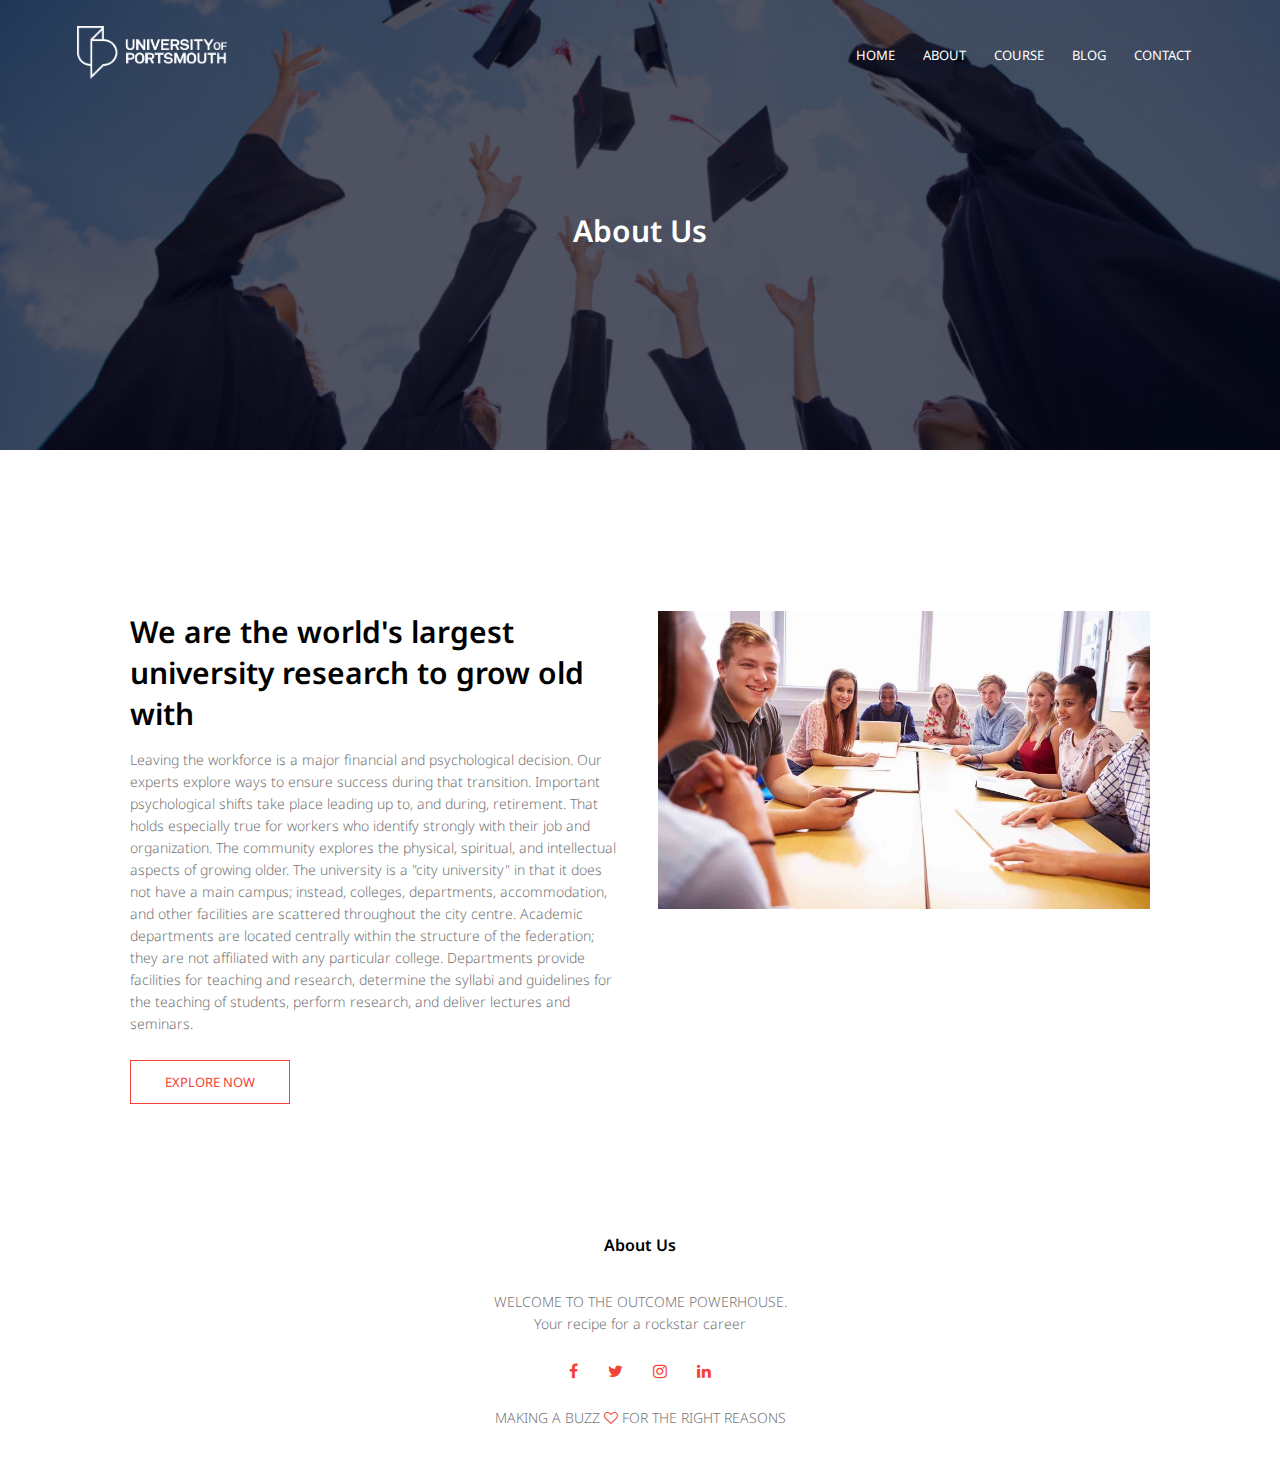
<file: about.html>
<!DOCTYPE html>
<html lang="en">
  <head>
    <meta charset="UTF-8" />
    <meta http-equiv="X-UA-Compatible" content="IE=edge" />
    <meta name="viewport" content="width=device-width, initial-scale=1.0" />
    <title>universeWeb</title>
    <link rel="stylesheet" href="style.css" />
    <link rel="preconnect" href="https://fonts.googleapis.com" />
    <link rel="preconnect" href="https://fonts.gstatic.com" crossorigin />
    <link
      href="https://fonts.googleapis.com/css2?family=Noto+Sans:wght@200;300;400;600;700&display=swap"
      rel="stylesheet"
    />
    <link
      href="https://stackpath.bootstrapcdn.com/font-awesome/4.7.0/css/font-awesome.min.css"
      rel="stylesheet"
    />
  </head>
  <body>
    <section class="sub-header">
      <nav>
        <a href="index.html"
          ><img src="357-3570284_18-dec-2017-white-university-logo-png.png"
        /></a>
        <div class="nav-links" id="navLinks">
          <i class="fa fa-times" onclick="hideMenu()"></i>
          <ul>
            <li><a href="index.html">HOME</a></li>
            <li><a href="about.html">ABOUT</a></li>
            <li><a href="course.html">COURSE</a></li>
            <li><a href="blog.html">BLOG</a></li>
            <li><a href="contact.html">CONTACT</a></li>
          </ul>
        </div>
        <i class="fa fa-bars" onclick="showMenu()"></i>
      </nav>
      <h1>About Us</h1>
    </section>

    <section class="about-us">
      <div class="row">
        <div class="about-col">
          <h1>
            We are the world's largest university research to grow old with
          </h1>
          <p>
            Leaving the workforce is a major financial and psychological
            decision. Our experts explore ways to ensure success during that
            transition. Important psychological shifts take place leading up to,
            and during, retirement. That holds especially true for workers who
            identify strongly with their job and organization. The community
            explores the physical, spiritual, and intellectual aspects of
            growing older. The university is a "city university" in that it does
            not have a main campus; instead, colleges, departments,
            accommodation, and other facilities are scattered throughout the
            city centre. Academic departments are located centrally within the
            structure of the federation; they are not affiliated with any
            particular college. Departments provide facilities for teaching and
            research, determine the syllabi and guidelines for the teaching of
            students, perform research, and deliver lectures and seminars.
          </p>
          <a href="" class="hero-btn red-btn">EXPLORE NOW</a>
        </div>
        <div class="about-col">
          <img src="standard_1800x1090_group-of-students-working.jpg" />
        </div>
      </div>
    </section>

    <section class="footer">
      <h4>About Us</h4>
      <p>
        WELCOME TO THE OUTCOME POWERHOUSE.<br />Your recipe for a rockstar
        career
      </p>
      <div class="icons">
        <a href="https://www.facebook.com/profile.php?id=100008936927567"
          ><i class="fa fa-facebook"></i
        ></a>
        <a href="https://twitter.com/Nirnay_Majumder"
          ><i class="fa fa-twitter"></i
        ></a>
        <a href="https://www.instagram.com/nir.nay/"
          ><i class="fa fa-instagram"></i
        ></a>
        <a href="https://www.linkedin.com/in/nirnay-majumder-768460225/"
          ><i class="fa fa-linkedin"></i
        ></a>
      </div>
      <p>MAKING A BUZZ <i class="fa fa-heart-o"></i> FOR THE RIGHT REASONS</p>
    </section>

    <script src="app.js"></script>
    <script src="https://smtpjs.com/v3/smtp.js"></script>
  </body>
</html>
</file>
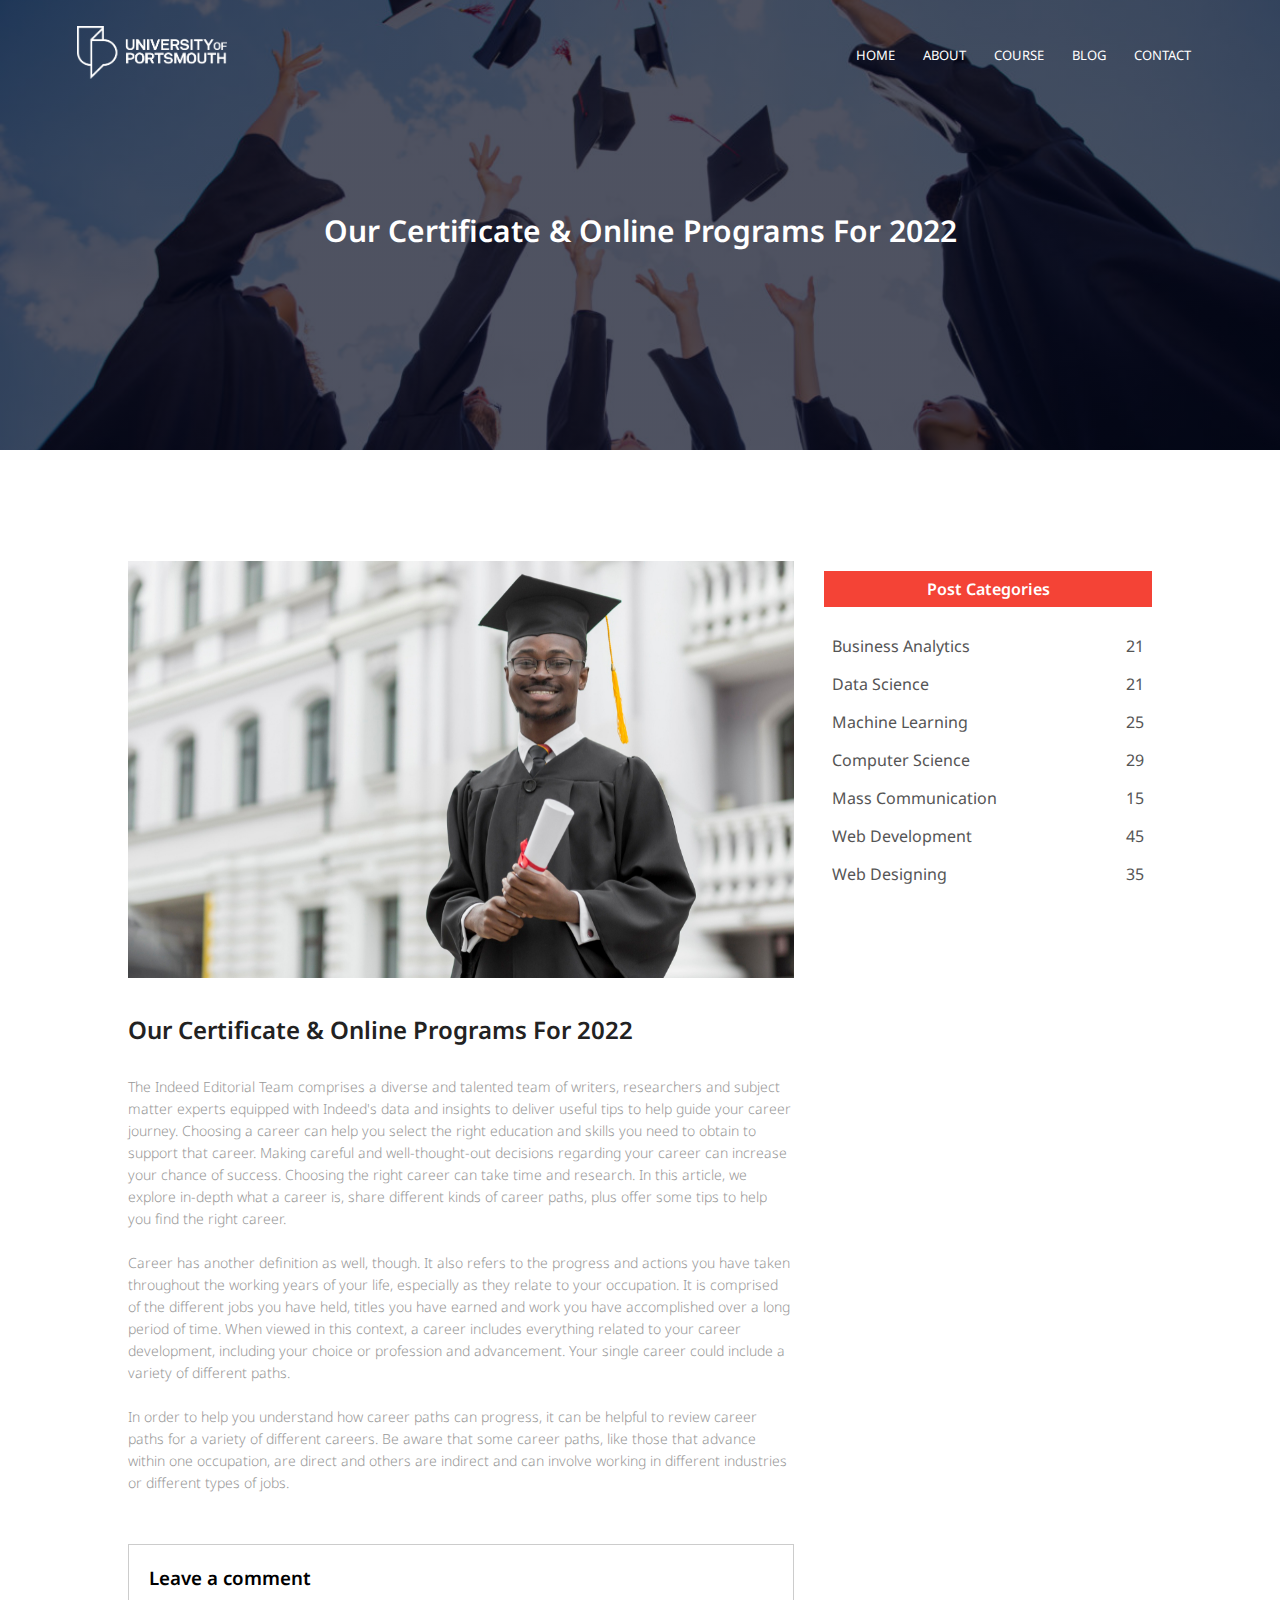
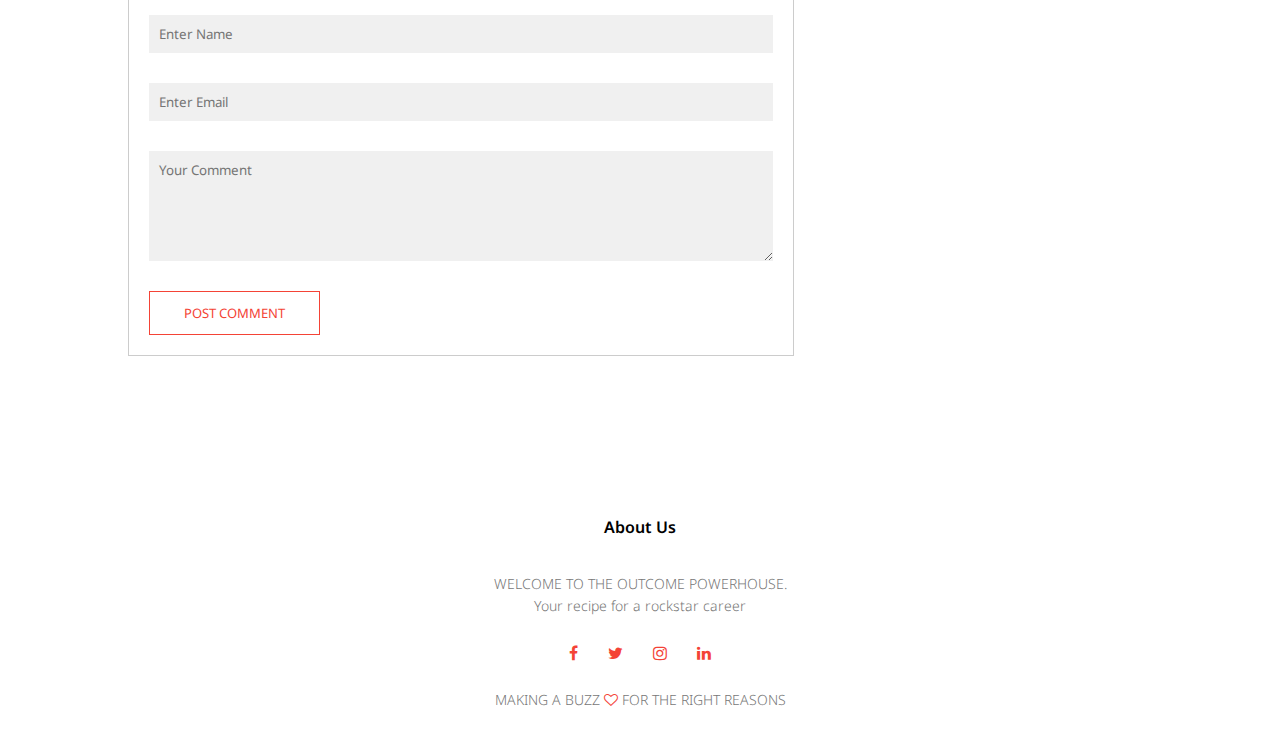
<file: blog.html>
<!DOCTYPE html>
<html lang="en">
  <head>
    <meta charset="UTF-8" />
    <meta http-equiv="X-UA-Compatible" content="IE=edge" />
    <meta name="viewport" content="width=device-width, initial-scale=1.0" />
    <title>universeWeb</title>
    <link rel="stylesheet" href="style.css" />
    <link rel="preconnect" href="https://fonts.googleapis.com" />
    <link rel="preconnect" href="https://fonts.gstatic.com" crossorigin />
    <link
      href="https://fonts.googleapis.com/css2?family=Noto+Sans:wght@200;300;400;600;700&display=swap"
      rel="stylesheet"
    />
    <link
      href="https://stackpath.bootstrapcdn.com/font-awesome/4.7.0/css/font-awesome.min.css"
      rel="stylesheet"
    />
  </head>
  <body>
    <section class="sub-header">
      <nav>
        <a href="index.html"
          ><img src="357-3570284_18-dec-2017-white-university-logo-png.png"
        /></a>
        <div class="nav-links" id="navLinks">
          <i class="fa fa-times" onclick="hideMenu()"></i>
          <ul>
            <li><a href="index.html">HOME</a></li>
            <li><a href="about.html">ABOUT</a></li>
            <li><a href="course.html">COURSE</a></li>
            <li><a href="blog.html">BLOG</a></li>
            <li><a href="contact.html">CONTACT</a></li>
          </ul>
        </div>
        <i class="fa fa-bars" onclick="showMenu()"></i>
      </nav>
      <h1>Our Certificate & Online Programs For 2022</h1>
    </section>

    <section class="blog-content">
      <div class="row">
        <div class="blog-left">
          <img src="Scholarships-for-Low-Income-College-Students.jpg" />
          <h2>Our Certificate & Online Programs For 2022</h2>
          <p>
            The Indeed Editorial Team comprises a diverse and talented team of
            writers, researchers and subject matter experts equipped with
            Indeed's data and insights to deliver useful tips to help guide your
            career journey. Choosing a career can help you select the right
            education and skills you need to obtain to support that career.
            Making careful and well-thought-out decisions regarding your career
            can increase your chance of success. Choosing the right career can
            take time and research. In this article, we explore in-depth what a
            career is, share different kinds of career paths, plus offer some
            tips to help you find the right career.
          </p>
          <br />
          <p>
            Career has another definition as well, though. It also refers to the
            progress and actions you have taken throughout the working years of
            your life, especially as they relate to your occupation. It is
            comprised of the different jobs you have held, titles you have
            earned and work you have accomplished over a long period of time.
            When viewed in this context, a career includes everything related to
            your career development, including your choice or profession and
            advancement. Your single career could include a variety of different
            paths.
          </p>
          <br />
          <p>
            In order to help you understand how career paths can progress, it
            can be helpful to review career paths for a variety of different
            careers. Be aware that some career paths, like those that advance
            within one occupation, are direct and others are indirect and can
            involve working in different industries or different types of
            jobs.<br />
          </p>
          <div class="comment-box">
            <h3>Leave a comment</h3>
            <form class="comment-form">
              <input type="text" placeholder="Enter Name" />
              <input type="text" placeholder="Enter Email" />
              <textarea rows="5" placeholder="Your Comment"></textarea>
              <button type="submit" class="hero-btn red-btn">
                POST COMMENT
              </button>
            </form>
          </div>
        </div>
        <div class="blog-right">
          <h3>Post Categories</h3>
          <div>
            <span>Business Analytics</span>
            <span>21</span>
          </div>
          <div>
            <span>Data Science</span>
            <span>21</span>
          </div>
          <div>
            <span>Machine Learning</span>
            <span>25</span>
          </div>
          <div>
            <span>Computer Science</span>
            <span>29</span>
          </div>
          <div>
            <span>Mass Communication</span>
            <span>15</span>
          </div>
          <div>
            <span>Web Development</span>
            <span>45</span>
          </div>
          <div>
            <span>Web Designing</span>
            <span>35</span>
          </div>
        </div>
      </div>
    </section>

    <section class="footer">
      <h4>About Us</h4>
      <p>
        WELCOME TO THE OUTCOME POWERHOUSE.<br />Your recipe for a rockstar
        career
      </p>
      <div class="icons">
        <a href="https://www.facebook.com/profile.php?id=100008936927567"
          ><i class="fa fa-facebook"></i
        ></a>
        <a href="https://twitter.com/Nirnay_Majumder"
          ><i class="fa fa-twitter"></i
        ></a>
        <a href="https://www.instagram.com/nir.nay/"
          ><i class="fa fa-instagram"></i
        ></a>
        <a href="https://www.linkedin.com/in/nirnay-majumder-768460225/"
          ><i class="fa fa-linkedin"></i
        ></a>
      </div>
      <p>MAKING A BUZZ <i class="fa fa-heart-o"></i> FOR THE RIGHT REASONS</p>
    </section>

    <script src="app.js"></script>
    <script src="https://smtpjs.com/v3/smtp.js"></script>
  </body>
</html>
</file>
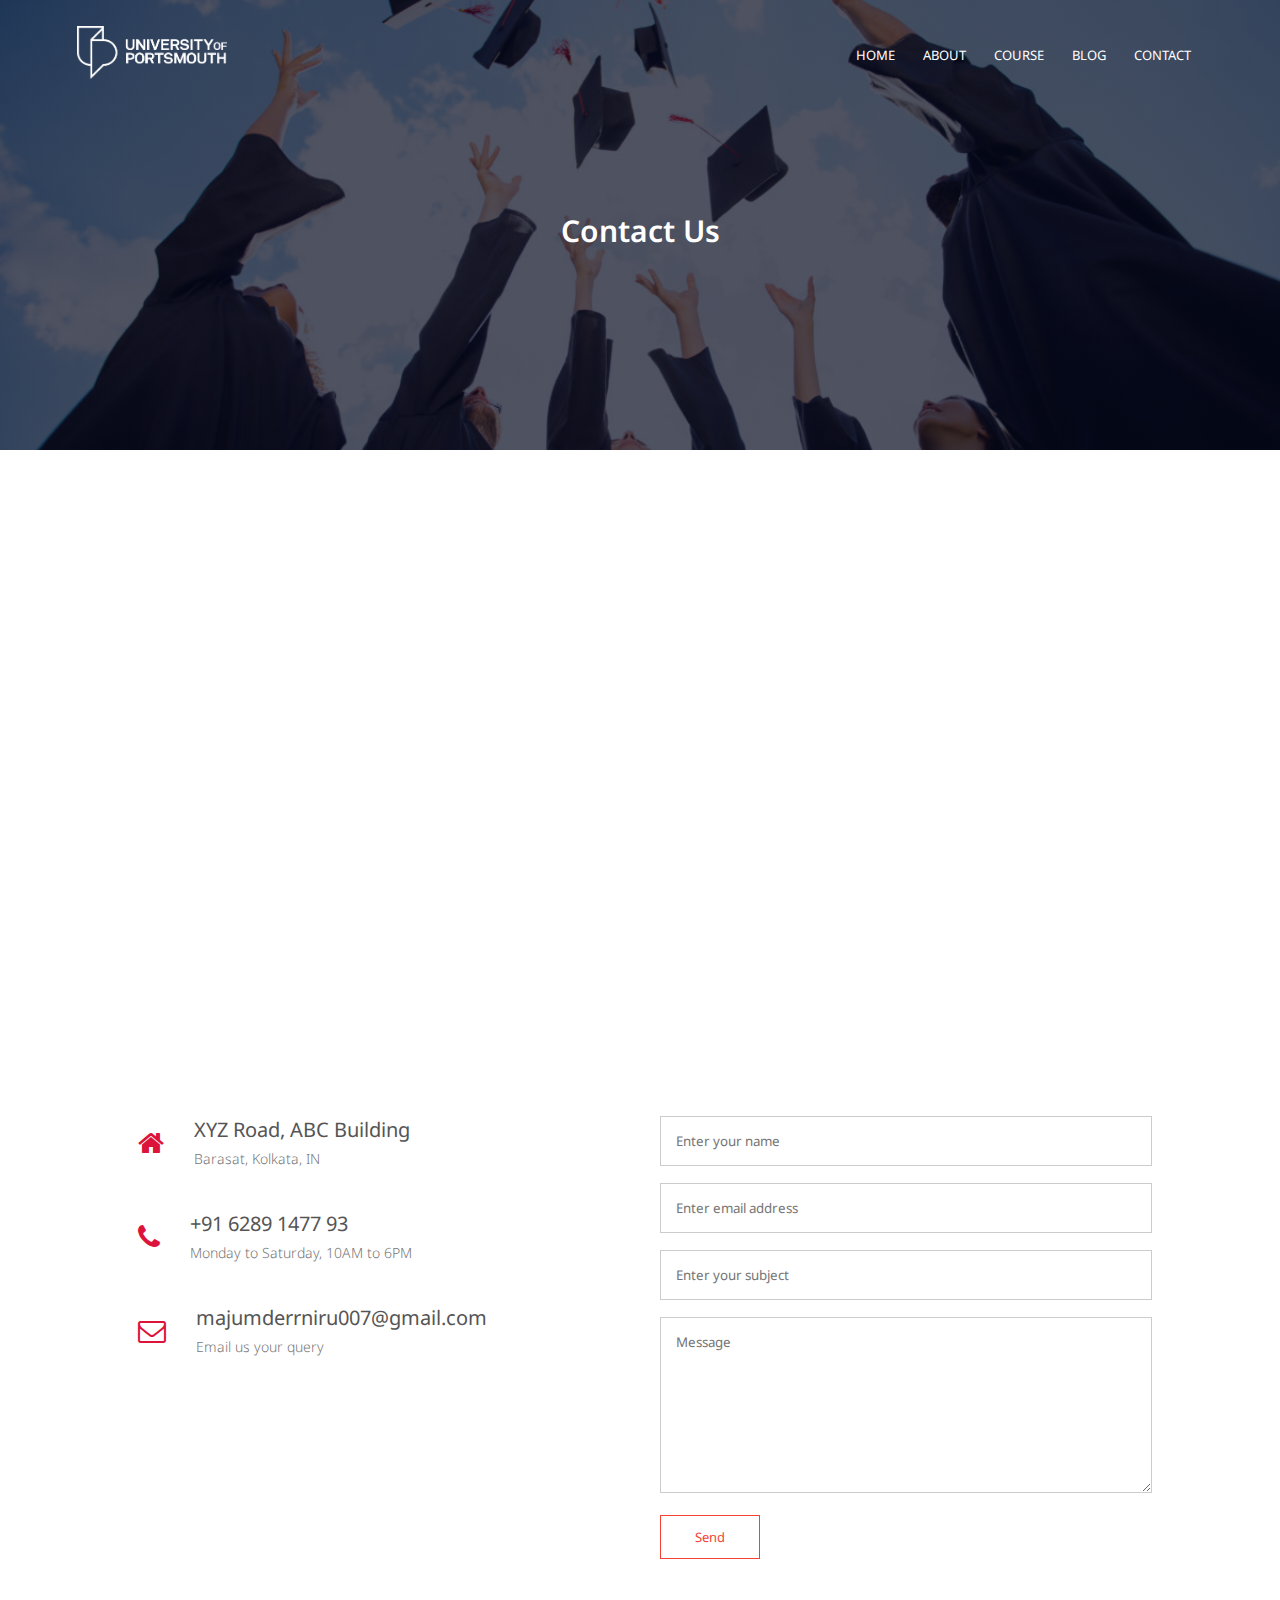
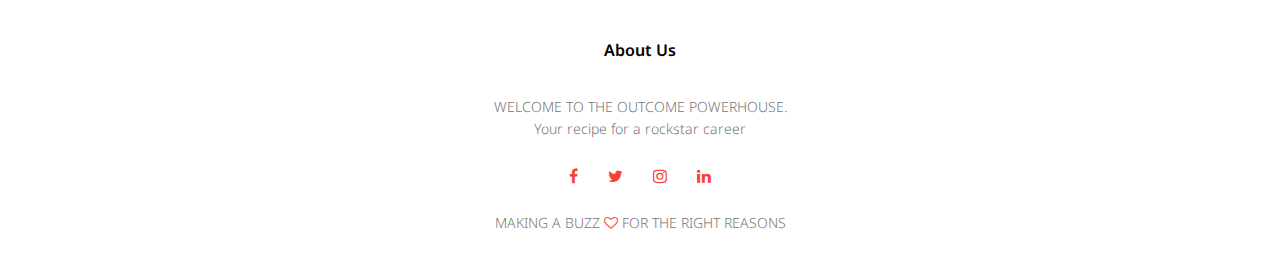
<file: contact.html>
<!DOCTYPE html>
<html lang="en">
  <head>
    <meta charset="UTF-8" />
    <meta http-equiv="X-UA-Compatible" content="IE=edge" />
    <meta name="viewport" content="width=device-width, initial-scale=1.0" />
    <title>universeWeb</title>
    <link rel="stylesheet" href="style.css" />
    <link rel="preconnect" href="https://fonts.googleapis.com" />
    <link rel="preconnect" href="https://fonts.gstatic.com" crossorigin />
    <link
      href="https://fonts.googleapis.com/css2?family=Noto+Sans:wght@200;300;400;600;700&display=swap"
      rel="stylesheet"
    />
    <link
      href="https://stackpath.bootstrapcdn.com/font-awesome/4.7.0/css/font-awesome.min.css"
      rel="stylesheet"
    />
  </head>
  <body>
    <section class="sub-header">
      <nav>
        <a href="index.html"
          ><img src="357-3570284_18-dec-2017-white-university-logo-png.png"
        /></a>
        <div class="nav-links" id="navLinks">
          <i class="fa fa-times" onclick="hideMenu()"></i>
          <ul>
            <li><a href="index.html">HOME</a></li>
            <li><a href="about.html">ABOUT</a></li>
            <li><a href="course.html">COURSE</a></li>
            <li><a href="blog.html">BLOG</a></li>
            <li><a href="contact.html">CONTACT</a></li>
          </ul>
        </div>
        <i class="fa fa-bars" onclick="showMenu()"></i>
      </nav>
      <h1>Contact Us</h1>
    </section>

    <section class="location">
      <iframe
        src="https://www.google.com/maps/embed?pb=!1m18!1m12!1m3!1d58882.4840292801!2d88.4473927094667!3d22.722470186994997!2m3!1f0!2f0!3f0!3m2!1i1024!2i768!4f13.1!3m3!1m2!1s0x39f8a209b5283ced%3A0x4989765a0652bd78!2sBarasat%2C%20Kolkata%2C%20West%20Bengal!5e0!3m2!1sen!2sin!4v1662735627988!5m2!1sen!2sin"
        width="600"
        height="450"
        style="border: 0"
        allowfullscreen=""
        loading="lazy"
        referrerpolicy="no-referrer-when-downgrade"
      ></iframe>
    </section>

    <section class="contact-us">
      <div class="row">
        <div class="contact-col">
          <div>
            <i class="fa fa-home"></i>
            <span>
              <h5>XYZ Road, ABC Building</h5>
              <p>Barasat, Kolkata, IN</p>
            </span>
          </div>
          <div>
            <i class="fa fa-phone"></i>
            <span>
              <h5>+91 6289 1477 93</h5>
              <p>Monday to Saturday, 10AM to 6PM</p>
            </span>
          </div>
          <div>
            <i class="fa fa-envelope-o"></i>
            <span>
              <h5>majumderrniru007@gmail.com</h5>
              <p>Email us your query</p>
            </span>
          </div>
        </div>
        <div class="contact-col">
          <form onsubmit="sendEmail(); reset(); return false;">
            <input
              type="text"
              id="name"
              placeholder="Enter your name"
              required
            />
            <input
              type="email"
              id="email"
              placeholder="Enter email address"
              required
            />
            <input
              type="text"
              id="subject"
              placeholder="Enter your subject"
              required
            />
            <textarea
              rows="8"
              id="message"
              placeholder="Message"
              required
            ></textarea>
            <button type="submit" class="hero-btn red-btn">Send</button>
          </form>
        </div>
      </div>
    </section>

    <section class="footer">
      <h4>About Us</h4>
      <p>
        WELCOME TO THE OUTCOME POWERHOUSE.<br />Your recipe for a rockstar
        career
      </p>
      <div class="icons">
        <a href="https://www.facebook.com/profile.php?id=100008936927567"
          ><i class="fa fa-facebook"></i
        ></a>
        <a href="https://twitter.com/Nirnay_Majumder"
          ><i class="fa fa-twitter"></i
        ></a>
        <a href="https://www.instagram.com/nir.nay/"
          ><i class="fa fa-instagram"></i
        ></a>
        <a href="https://www.linkedin.com/in/nirnay-majumder-768460225/"
          ><i class="fa fa-linkedin"></i
        ></a>
      </div>
      <p>MAKING A BUZZ <i class="fa fa-heart-o"></i> FOR THE RIGHT REASONS</p>
    </section>

    <script src="app.js"></script>
    <script src="https://smtpjs.com/v3/smtp.js"></script>
  </body>
</html>
</file>
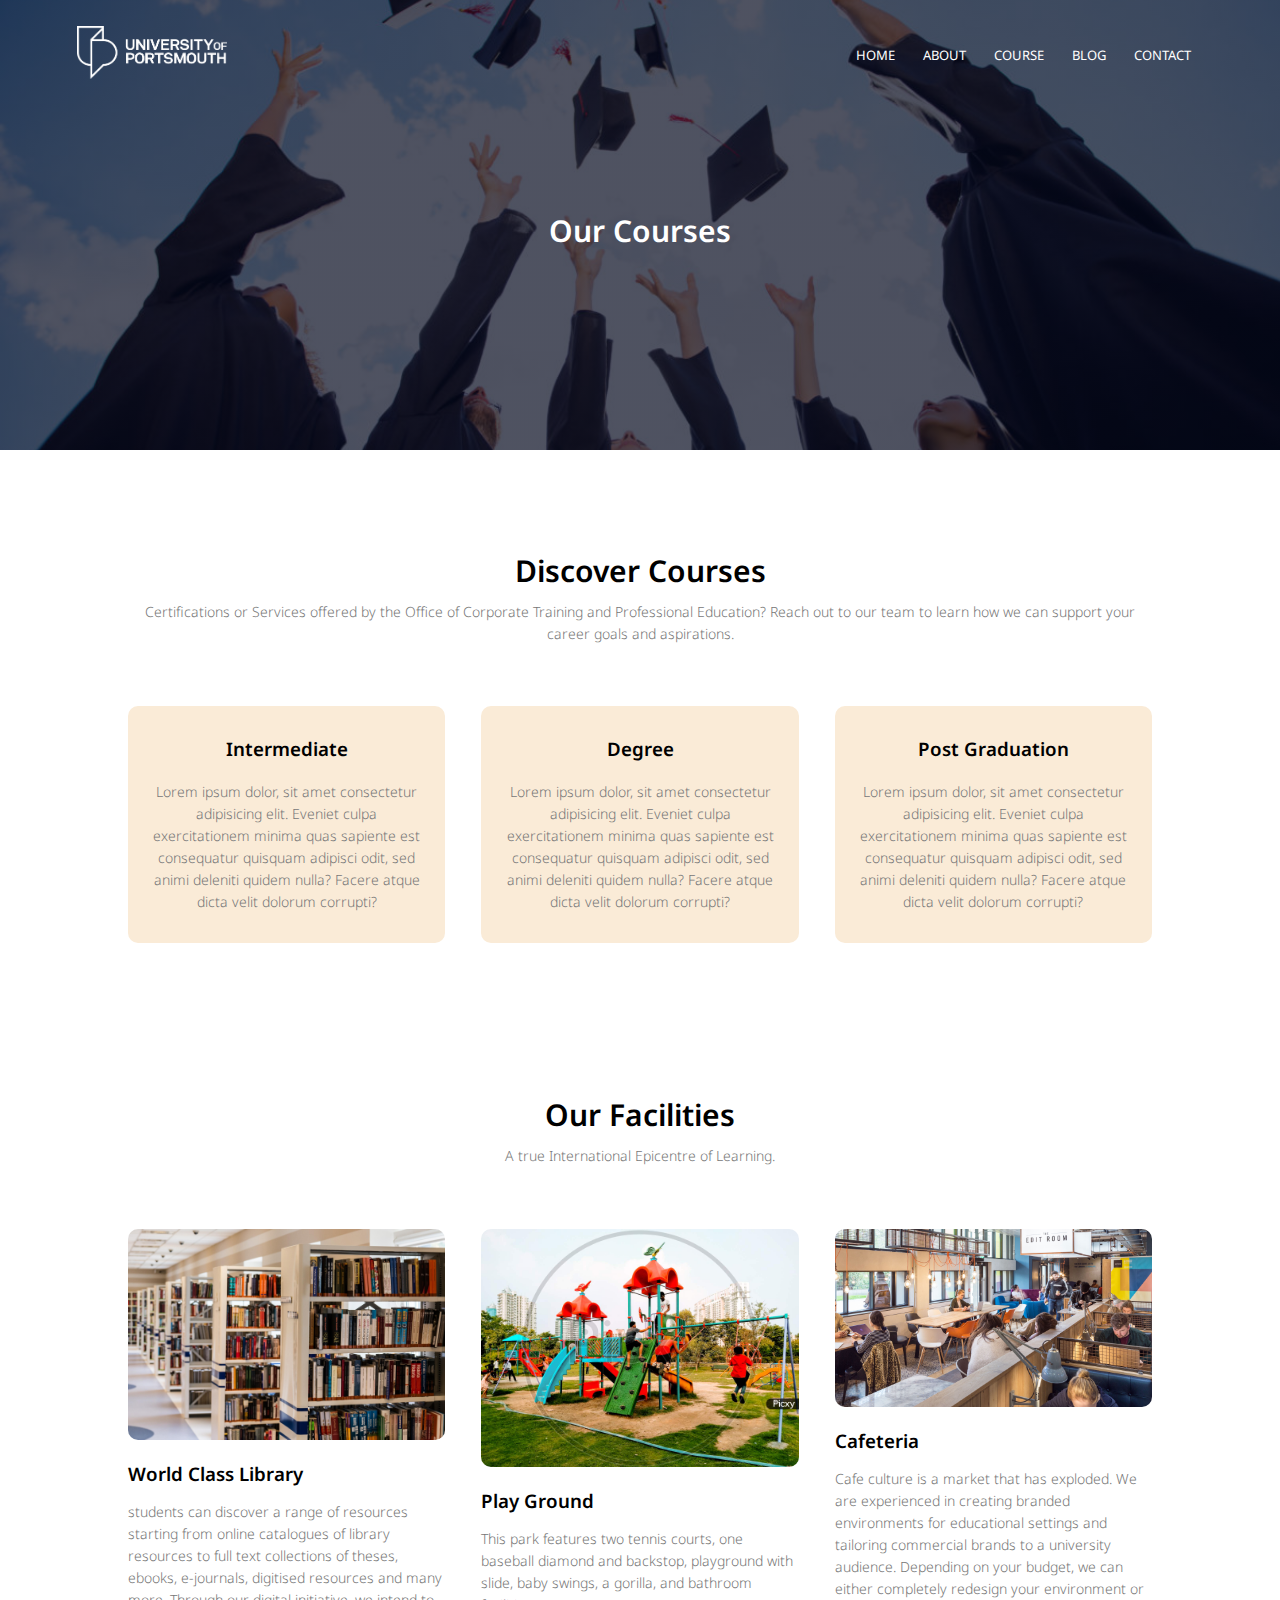
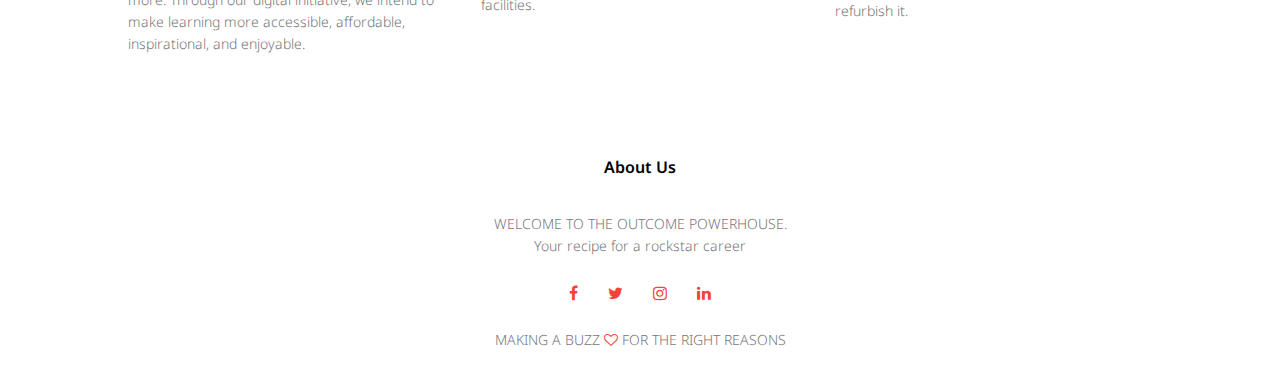
<file: course.html>
<!DOCTYPE html>
<html lang="en">
  <head>
    <meta charset="UTF-8" />
    <meta http-equiv="X-UA-Compatible" content="IE=edge" />
    <meta name="viewport" content="width=device-width, initial-scale=1.0" />
    <title>universeWeb</title>
    <link rel="stylesheet" href="style.css" />
    <link rel="preconnect" href="https://fonts.googleapis.com" />
    <link rel="preconnect" href="https://fonts.gstatic.com" crossorigin />
    <link
      href="https://fonts.googleapis.com/css2?family=Noto+Sans:wght@200;300;400;600;700&display=swap"
      rel="stylesheet"
    />
    <link
      href="https://stackpath.bootstrapcdn.com/font-awesome/4.7.0/css/font-awesome.min.css"
      rel="stylesheet"
    />
  </head>
  <body>
    <section class="sub-header">
      <nav>
        <a href="index.html"
          ><img src="357-3570284_18-dec-2017-white-university-logo-png.png"
        /></a>
        <div class="nav-links" id="navLinks">
          <i class="fa fa-times" onclick="hideMenu()"></i>
          <ul>
            <li><a href="index.html">HOME</a></li>
            <li><a href="about.html">ABOUT</a></li>
            <li><a href="course.html">COURSE</a></li>
            <li><a href="blog.html">BLOG</a></li>
            <li><a href="contact.html">CONTACT</a></li>
          </ul>
        </div>
        <i class="fa fa-bars" onclick="showMenu()"></i>
      </nav>
      <h1>Our Courses</h1>
    </section>

    <section class="course">
      <h1>Discover Courses</h1>
      <p>
        Certifications or Services offered by the Office of Corporate Training
        and Professional Education? Reach out to our team to learn how we can
        support your career goals and aspirations.
      </p>
      <div class="row">
        <div class="course-col">
          <h3>Intermediate</h3>
          <p>
            Lorem ipsum dolor, sit amet consectetur adipisicing elit. Eveniet
            culpa exercitationem minima quas sapiente est consequatur quisquam
            adipisci odit, sed animi deleniti quidem nulla? Facere atque dicta
            velit dolorum corrupti?
          </p>
        </div>
        <div class="course-col">
          <h3>Degree</h3>
          <p>
            Lorem ipsum dolor, sit amet consectetur adipisicing elit. Eveniet
            culpa exercitationem minima quas sapiente est consequatur quisquam
            adipisci odit, sed animi deleniti quidem nulla? Facere atque dicta
            velit dolorum corrupti?
          </p>
        </div>
        <div class="course-col">
          <h3>Post Graduation</h3>
          <p>
            Lorem ipsum dolor, sit amet consectetur adipisicing elit. Eveniet
            culpa exercitationem minima quas sapiente est consequatur quisquam
            adipisci odit, sed animi deleniti quidem nulla? Facere atque dicta
            velit dolorum corrupti?
          </p>
        </div>
      </div>
    </section>

    <section class="facilities">
      <h1>Our Facilities</h1>
      <p>A true International Epicentre of Learning.</p>

      <div class="row">
        <div class="facilities-col">
          <img src="pexels-pixabay-256541.jpg" />
          <h3>World Class Library</h3>
          <p>
            students can discover a range of resources starting from online
            catalogues of library resources to full text collections of theses,
            ebooks, e-journals, digitised resources and many more. Through our
            digital initiative, we intend to make learning more accessible,
            affordable, inspirational, and enjoyable.
          </p>
        </div>
        <div class="facilities-col">
          <img src="f010b4caedb5cd210d2079b3b15fe725.jpg" />
          <h3>Play Ground</h3>
          <p>
            This park features two tennis courts, one baseball diamond and
            backstop, playground with slide, baby swings, a gorilla, and
            bathroom facilities.
          </p>
        </div>
        <div class="facilities-col">
          <img src="ST-Edit-Room-14.jpg" />
          <h3>Cafeteria</h3>
          <p>
            Cafe culture is a market that has exploded. We are experienced in
            creating branded environments for educational settings and tailoring
            commercial brands to a university audience. Depending on your
            budget, we can either completely redesign your environment or
            refurbish it.
          </p>
        </div>
      </div>
    </section>

    <section class="footer">
      <h4>About Us</h4>
      <p>
        WELCOME TO THE OUTCOME POWERHOUSE.<br />Your recipe for a rockstar
        career
      </p>
      <div class="icons">
        <a href="https://www.facebook.com/profile.php?id=100008936927567"
          ><i class="fa fa-facebook"></i
        ></a>
        <a href="https://twitter.com/Nirnay_Majumder"
          ><i class="fa fa-twitter"></i
        ></a>
        <a href="https://www.instagram.com/nir.nay/"
          ><i class="fa fa-instagram"></i
        ></a>
        <a href="https://www.linkedin.com/in/nirnay-majumder-768460225/"
          ><i class="fa fa-linkedin"></i
        ></a>
      </div>
      <p>MAKING A BUZZ <i class="fa fa-heart-o"></i> FOR THE RIGHT REASONS</p>
    </section>

    <script src="app.js"></script>
    <script src="https://smtpjs.com/v3/smtp.js"></script>
  </body>
</html>
</file>
<file: style.css>
* {
  margin: 0;
  padding: 0;
  font-family: 'Noto Sans', sans-serif;
}
.header {
  min-height: 100vh;
  width: 100%;
  background-image: linear-gradient(rgba(4, 9, 30, 0.7), rgba(4, 9, 30, 0.7)),
    url(image-asset.jpeg);
  background-position: center;
  background-size: cover;
  position: relative;
}
nav {
  display: flex;
  padding: 2% 6%;
  justify-content: space-between;
  align-items: center;
}
nav img {
  width: 150px;
}
.nav-links {
  flex: 1;
  text-align: right;
}
.nav-links ul li {
  list-style: none;
  display: inline-block;
  padding: 8px 12px;
  position: relative;
}
.nav-links ul li a {
  color: #fff;
  text-decoration: none;
  font-size: 13px;
}
.nav-links ul li::after {
  content: '';
  width: 0%;
  height: 2px;
  background: #f44336;
  display: block;
  margin: auto;
  transition: 0.5s;
}
.nav-links ul li:hover::after {
  width: 100%;
}
.text-box {
  width: 90%;
  color: #fff;
  position: absolute;
  top: 50%;
  left: 50%;
  transform: translate(-50%, -50%);
  text-align: center;
}
.text-box h1 {
  font-size: 62px;
}
.text-box p {
  margin: 10px 0 40px;
  font-size: 14px;
  color: #fff;
}
.hero-btn {
  display: inline-block;
  text-decoration: none;
  color: antiquewhite;
  border: 1px solid #fff;
  padding: 12px 34px;
  font-size: 13px;
  background: transparent;
  position: relative;
  cursor: pointer;
}
.hero-btn:hover {
  border: 1px solid #f44336;
  background: #f44336;
  transition: 1s;
}
nav .fa {
  display: none;
}

@media (max-width: 700px) {
  .text-box h1 {
    font-size: 20px;
  }
  .nav-links ul li {
    display: block;
  }
  .nav-links {
    position: fixed;
    background: #f44336;
    height: 100vh;
    width: 200px;
    top: 0;
    right: -200px;
    text-align: left;
    z-index: 2;
    transition: 1s;
  }
  nav .fa {
    display: block;
    color: #fff;
    margin: 10px;
    font-size: 22px;
    cursor: pointer;
  }
  .nav-links ul {
    padding: 30px;
  }
}

/* course */

.course {
  width: 80%;
  margin: auto;
  text-align: center;
  padding-top: 100px;
}
h1 {
  font-size: 30px;
  font-weight: 600;
}
p {
  color: #777;
  font-size: 14px;
  font-weight: 300;
  line-height: 22px;
  padding: 10px;
}
.row {
  margin-top: 5%;
  display: flex;
  justify-content: space-between;
}
.course-col {
  flex-basis: 31%;
  background: antiquewhite;
  border-radius: 10px;
  margin-bottom: 5%;
  padding: 20px 12px;
  box-sizing: border-box;
  transition: 0.5s;
}
h3 {
  text-align: center;
  font-weight: 600;
  margin: 10px 0;
}
.course-col:hover {
  box-shadow: 0 0 20px 0px rgba(0, 0, 0, 0.2);
}
@media (max-width: 700px) {
  .row {
    flex-direction: column;
  }
}
/* campus */
.campus {
  width: 80%;
  margin: auto;
  text-align: center;
  padding-top: 50px;
}
.campus-col {
  flex-basis: 32%;
  border-radius: 10px;
  margin-bottom: 30px;
  position: relative;
  overflow: hidden;
}
.campus-col img {
  width: 100%;
  display: block;
}
.layer {
  background: transparent;
  height: 100%;
  width: 100%;
  position: absolute;
  top: 0;
  left: 0;
  transition: 0.5s;
}
.layer:hover {
  background: rgba(43, 41, 41, 0.7);
}
.layer h3 {
  width: 100%;
  font-weight: 500;
  color: antiquewhite;
  font-size: 26px;
  bottom: 0;
  left: 50%;
  transform: translateX(-50%);
  position: absolute;
  opacity: 0;
  transition: 0.5s;
}
.layer:hover h3 {
  bottom: 49%;
  opacity: 1;
}

/* facilities */

.facilities {
  width: 80%;
  margin: auto;
  text-align: center;
  padding-top: 100px;
}
.facilities-col {
  flex-basis: 31%;
  border-radius: 10px;
  margin-bottom: 5%;
  text-align: left;
}
.facilities-col img {
  width: 100%;
  border-radius: 10px;
}
.facilities-col p {
  padding: 0;
}
.facilities-col h3 {
  margin-top: 16px;
  margin-bottom: 15px;
  text-align: left;
}

/* testimonials */

.testimonials {
  width: 80%;
  margin: auto;
  padding-top: 100px;
  text-align: center;
}
.testimonial-col {
  flex-basis: 44%;
  border-radius: 10px;
  margin-bottom: 5%;
  text-align: left;
  background: #d8d2d2;
  padding: 25px;
  cursor: pointer;
  display: flex;
}
.testimonial-col img {
  height: 40px;
  margin-left: 5px;
  margin-right: 30px;
  border-radius: 50%;
}
.testimonial-col p {
  padding: 0;
}
.testimonial-col h3 {
  margin-top: 15px;
  text-align: left;
}
.testimonial-col .fa {
  color: #f44336;
}
@media (max-width: 700px) {
  .testimonial-col img {
    margin-left: 0px;
    margin-right: 15px;
  }
}
/* call to action */
.cta {
  margin: 100px auto;
  width: 80%;
  background-image: linear-gradient(rgba(0, 0, 0, 0.7), rgba(0, 0, 0, 0.7)),
    url(photo-1523050854058-8df90110c9f1.jfif);
  background-position: center;
  background-size: cover;
  border-radius: 10px;
  text-align: center;
  padding: 100px 0;
}
.cta h1 {
  color: #fff;
  margin-bottom: 40px;
  padding: 0;
}
@media (max-width: 700px) {
  .cta h1 {
    font-size: 24px;
  }
}

.footer {
  width: 100%;
  text-align: center;
  padding: 30px 0;
}
.footer h4 {
  margin-bottom: 25px;
  margin-top: 20px;
  font-weight: 600;
}
.icons .fa {
  color: #f44336;
  margin: 0 13px;
  cursor: pointer;
  padding: 18px 0;
}
.fa-heart-o {
  color: #f44336;
}

/* about us page */

.sub-header {
  height: 50vh;
  width: 100%;
  background-image: linear-gradient(rgba(4, 9, 30, 0.7), rgba(4, 9, 30, 0.7)),
    url(shutterstock_789412672-1200x675.jpg);
  background-position: center;
  background-size: cover;
  text-align: center;
  color: #fff;
}
.sub-header h1 {
  margin-top: 100px;
}
.about-us {
  width: 80%;
  margin: auto;
  padding-top: 80px;
  padding-bottom: 50px;
}
.about-col {
  flex-basis: 48%;
  padding: 30px 2px;
}
.about-col img {
  width: 100%;
}
.about-col h1 {
  padding-top: 0;
}
.about-col p {
  padding: 15px 0 25px;
}
.red-btn {
  border: 1px solid #f44336;
  background: transparent;
  color: #f44336;
}
.red-btn:hover {
  color: #fff;
}

/* blog */
.blog-content {
  width: 80%;
  margin: auto;
  padding: 60px 0;
}
.blog-left {
  flex-basis: 65%;
}
.blog-left img {
  width: 100%;
}
.blog-left h2 {
  color: #222;
  font-weight: 600;
  margin: 30px 0;
}
.blog-left p {
  color: #999;
  padding: 0;
}

.blog-right {
  flex-basis: 32%;
}
.blog-right h3 {
  background: #f44336;
  color: #fff;
  padding: 7px 0;
  font-size: 16px;
  margin-bottom: 20px;
}
.blog-right div {
  display: flex;
  align-items: center;
  justify-content: space-between;
  color: #555;
  padding: 8px;
  box-sizing: border-box;
}

.comment-box {
  border: 1px solid #ccc;
  margin: 50px 0;
  padding: 10px 20px;
}
.comment-box h3 {
  text-align: left;
}
.comment-form input,
.comment-form textarea {
  width: 100%;
  padding: 10px;
  margin: 15px 0;
  box-sizing: border-box;
  border: none;
  outline: none;
  background: #f0f0f0;
}
.comment-form button {
  margin: 10px 0;
}

@media (max-width: 700px) {
  .sub-header h1 {
    font-size: 24px;
  }
}

/* contact us */
.location {
  width: 80%;
  margin: auto;
  padding: 80px 0;
}
.location iframe {
  width: 100%;
}
.contact-us {
  width: 80%;
  margin: auto;
}
.contact-col {
  flex-basis: 48%;
  margin-bottom: 30px;
}
.contact-col div {
  display: flex;
  align-items: center;
  margin-bottom: 40px;
}
.contact-col div .fa {
  font-size: 28px;
  color: crimson;
  margin: 10px;
  margin-right: 30px;
}
.contact-col div p {
  padding: 0;
}
.contact-col div h5 {
  font-size: 20px;
  margin-bottom: 5px;
  color: #555;
  font-weight: 400;
}

.contact-col input,
.contact-col textarea {
  width: 100%;
  padding: 15px;
  margin-bottom: 17px;
  outline: none;
  border: 1px solid #ccc;
  box-sizing: border-box;
}
</file>
